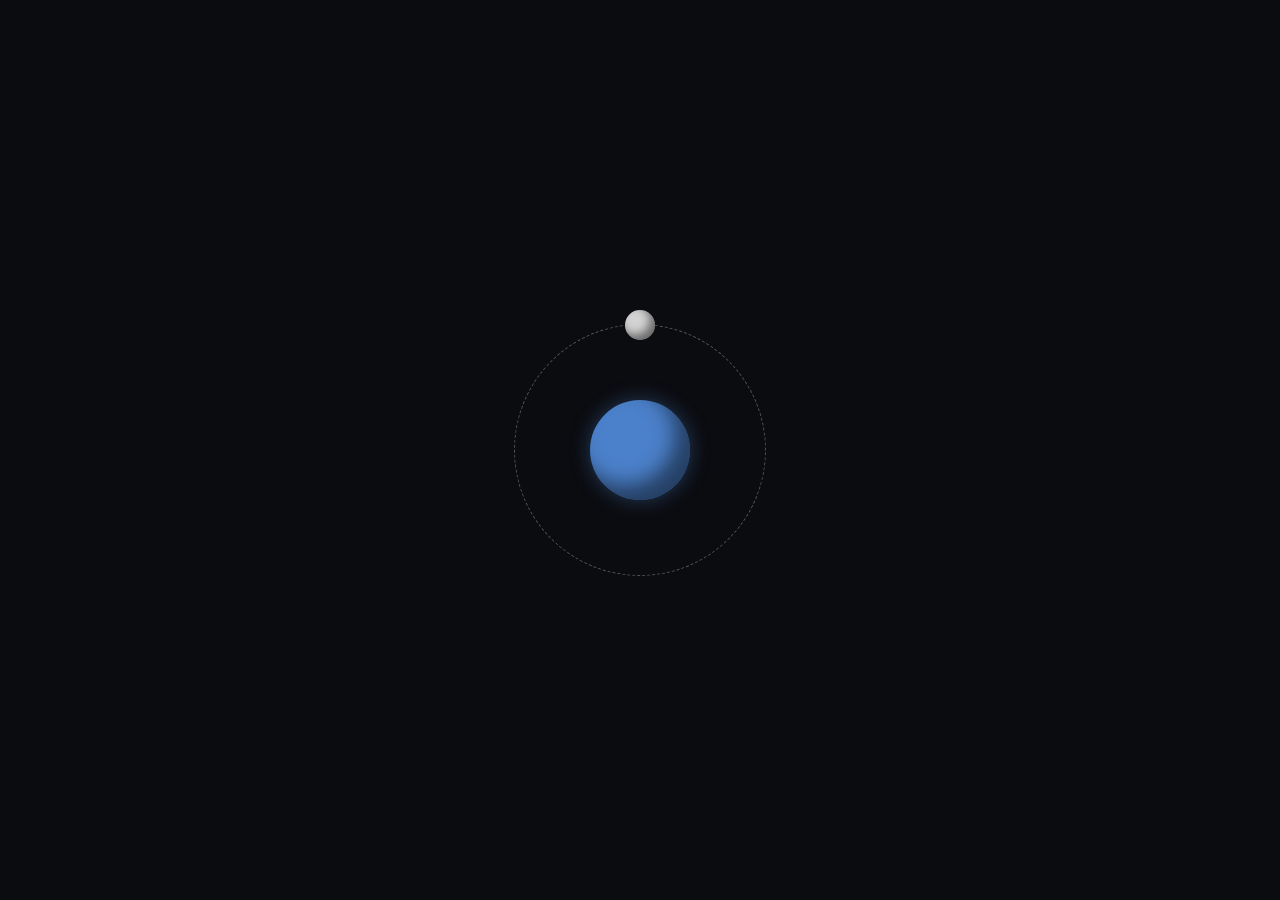
<file: lab4/index.html>
<!DOCTYPE html>
<html lang="uk">

<head>
    <meta charset="UTF-8">
    <meta name="viewport" content="width=device-width, initial-scale=1.0">
    <title>Анімація: Місяць навколо Землі</title>
    <link rel="stylesheet" href="./lab4.css">
</head>

<body>
    <div class="space">
        <div class="orbit-line"></div>

        <div class="earth"></div>

        <div class="moon-container">
            <div class="moon"></div>
        </div>
    </div>
</body>

</html>
</file>
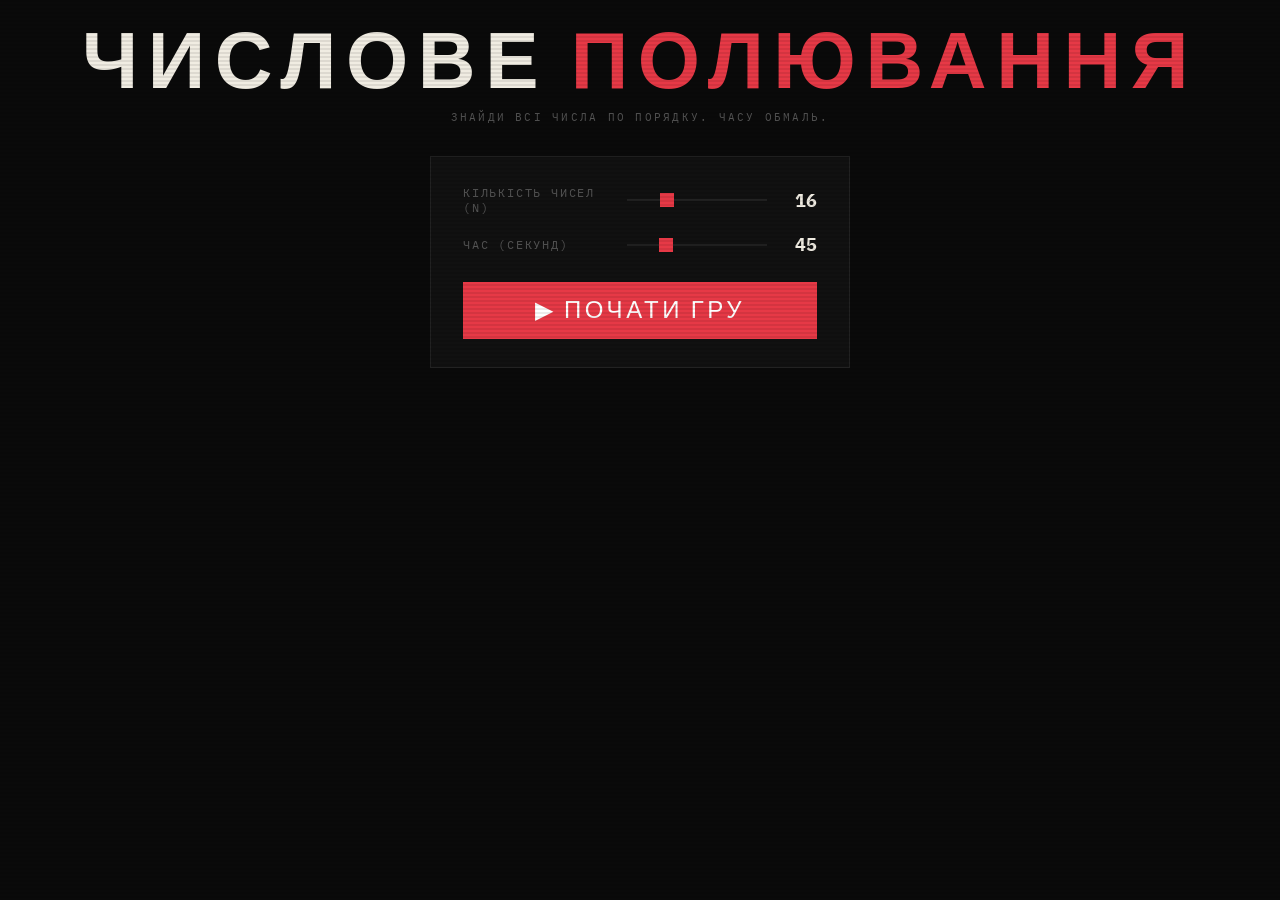
<file: lab6/index.html>
<!DOCTYPE html>
<html lang="uk">

<head>
    <meta charset="UTF-8" />
    <meta name="viewport" content="width=device-width, initial-scale=1.0" />
    <title>Числове Полювання</title>
    <link rel="preconnect" href="https://fonts.googleapis.com">
    <link href="https://fonts.googleapis.com/css2?family=Bebas+Neue&family=IBM+Plex+Mono:wght@400;700&display=swap"
        rel="stylesheet">
    <link rel="stylesheet" href="./lab6.css">

</head>

<body>

    <h1>ЧИСЛОВЕ <span>ПОЛЮВАННЯ</span></h1>
    <p class="subtitle">Знайди всі числа по порядку. Часу обмаль.</p>

    <!-- CONFIG -->
    <div id="config-panel">
        <div class="cfg-row">
            <label>Кількість чисел (N)</label>
            <div class="cfg-val">
                <input type="range" id="n-slider" min="9" max="36" step="1" value="16">
                <span class="num-display" id="n-val">16</span>
            </div>
        </div>
        <div class="cfg-row">
            <label>Час (секунд)</label>
            <div class="cfg-val">
                <input type="range" id="t-slider" min="20" max="120" step="5" value="45">
                <span class="num-display" id="t-val">45</span>
            </div>
        </div>
        <button id="start-btn">▶ ПОЧАТИ ГРУ</button>
    </div>

    <!-- HUD -->
    <div id="hud">
        <div class="hud-block">
            <span class="hud-label">Наступне</span>
            <div id="next-hint">шукай <span id="next-num">1</span></div>
        </div>
        <div class="hud-block" style="text-align:right">
            <span class="hud-label">Залишилось</span>
            <span class="hud-value" id="timer-display">45</span>
        </div>
    </div>

    <div id="progress-bar-wrap" style="display:none">
        <div id="progress-bar"></div>
    </div>

    <!-- GRID -->
    <div id="game-area">
        <div id="grid"></div>
    </div>

    <!-- OVERLAY -->
    <div id="overlay">
        <div class="overlay-box">
            <div class="overlay-icon" id="overlay-icon"></div>
            <div class="overlay-title" id="overlay-title"></div>
            <p class="overlay-sub" id="overlay-sub"></p>
            <button id="play-again-btn">ГРАТИ ЗНОВУ</button>
        </div>
    </div>

    <script src="./game.js"></script>
</body>

</html>
</file>
<file: lab4/lab4.css>
body {
    margin: 0;
    display: flex;
    justify-content: center;
    align-items: center;
    height: 100vh;
    background-color: #0b0c10;
    overflow: hidden;
}

/* Головний контейнер системи */
.space {
    position: relative;
    width: 400px;
    height: 400px;
    display: flex;
    justify-content: center;
    align-items: center;
}

/* Відображення орбіти */
.orbit-line {
    position: absolute;
    width: 250px;
    height: 250px;
    border: 1px dashed rgba(255, 255, 255, 0.3);
    border-radius: 50%;
}

/* Стилізація Землі */
.earth {
    width: 100px;
    height: 100px;
    background-color: #4b80ca;
    /* Синій колір океанів */
    border-radius: 50%;
    /* Додаємо тінь для ефекту об'єму (сфери) та легке світіння атмосфери */
    box-shadow: inset -15px -15px 20px rgba(0, 0, 0, 0.5), 0 0 20px rgba(75, 128, 202, 0.4);
    position: absolute;
}

/* Контейнер Місяця, який бере на себе функцію обертання */
.moon-container {
    position: absolute;
    width: 250px;
    height: 250px;
    /* Запуск анімації: назва, тривалість, рівномірна швидкість, нескінченний повтор */
    animation: orbit 5s linear infinite;
}

/* Стилізація Місяця */
.moon {
    width: 30px;
    height: 30px;
    background-color: #d3d3d3;
    border-radius: 50%;
    /* Тінь для об'єму */
    box-shadow: inset -5px -5px 10px rgba(0, 0, 0, 0.5);
    position: absolute;
    top: 0;
    left: 50%;
    /* Зміщуємо Місяць точно на лінію орбіти */
    transform: translate(-50%, -50%);
}

/* Ключові кадри для обертання */
@keyframes orbit {
    0% {
        transform: rotate(0deg);
    }

    100% {
        transform: rotate(360deg);
    }
}
</file>
<file: lab6/lab6.css>
:root {
    --bg: #0a0a0a;
    --surface: #111;
    --border: #222;
    --accent: #e63946;
    --accent-dim: #7d1a21;
    --found: #e63946;
    --text-main: #f0ece2;
    --text-dim: #555;
    --timer-warn: #ff9f1c;
    --timer-danger: #e63946;
    --cell-bg: #161616;
    --cell-hover: #1e1e1e;
}

* {
    box-sizing: border-box;
    margin: 0;
    padding: 0;
}

body {
    background: var(--bg);
    color: var(--text-main);
    font-family: 'IBM Plex Mono', monospace;
    min-height: 100vh;
    display: flex;
    flex-direction: column;
    align-items: center;
    justify-content: flex-start;
    padding: 24px 16px 48px;
    overflow-x: hidden;
}

/* scanline overlay */
body::before {
    content: '';
    position: fixed;
    inset: 0;
    background: repeating-linear-gradient(0deg,
            transparent,
            transparent 2px,
            rgba(0, 0, 0, 0.08) 2px,
            rgba(0, 0, 0, 0.08) 4px);
    pointer-events: none;
    z-index: 999;
}

h1 {
    font-family: 'Bebas Neue', sans-serif;
    font-size: clamp(2.5rem, 8vw, 5rem);
    letter-spacing: 0.12em;
    color: var(--text-main);
    text-align: center;
    line-height: 1;
    margin-bottom: 6px;
}

h1 span {
    color: var(--accent);
}

.subtitle {
    font-size: 0.7rem;
    color: var(--text-dim);
    letter-spacing: 0.2em;
    text-transform: uppercase;
    margin-bottom: 32px;
    text-align: center;
}

/* ── CONFIG PANEL ── */
#config-panel {
    background: var(--surface);
    border: 1px solid var(--border);
    padding: 28px 32px;
    width: min(420px, 100%);
    margin-bottom: 28px;
}

.cfg-row {
    display: flex;
    align-items: center;
    justify-content: space-between;
    margin-bottom: 18px;
}

.cfg-row label {
    font-size: 0.75rem;
    letter-spacing: 0.15em;
    text-transform: uppercase;
    color: var(--text-dim);
}

.cfg-row .cfg-val {
    display: flex;
    align-items: center;
    gap: 12px;
}

.cfg-row input[type=range] {
    -webkit-appearance: none;
    width: 140px;
    height: 2px;
    background: var(--border);
    outline: none;
}

.cfg-row input[type=range]::-webkit-slider-thumb {
    -webkit-appearance: none;
    width: 14px;
    height: 14px;
    background: var(--accent);
    border-radius: 0;
    cursor: pointer;
}

.cfg-row .num-display {
    font-size: 1.1rem;
    font-weight: 700;
    color: var(--text-main);
    min-width: 38px;
    text-align: right;
}

#start-btn {
    width: 100%;
    padding: 14px;
    background: var(--accent);
    color: #fff;
    font-family: 'Bebas Neue', sans-serif;
    font-size: 1.5rem;
    letter-spacing: 0.15em;
    border: none;
    cursor: pointer;
    transition: background 0.15s, transform 0.1s;
    margin-top: 8px;
}

#start-btn:hover {
    background: #ff4d5a;
    transform: translateY(-1px);
}

#start-btn:active {
    transform: translateY(1px);
}

/* ── HUD ── */
#hud {
    display: none;
    width: min(700px, 100%);
    flex-direction: row;
    align-items: center;
    justify-content: space-between;
    margin-bottom: 20px;
    gap: 12px;
    flex-wrap: wrap;
}

.hud-block {
    display: flex;
    flex-direction: column;
    gap: 2px;
}

.hud-label {
    font-size: 0.6rem;
    letter-spacing: 0.2em;
    text-transform: uppercase;
    color: var(--text-dim);
}

.hud-value {
    font-size: 1.4rem;
    font-weight: 700;
    color: var(--text-main);
    line-height: 1;
}

#timer-display {
    font-size: 2.2rem;
    font-family: 'Bebas Neue', sans-serif;
    letter-spacing: 0.08em;
    transition: color 0.3s;
}

#timer-display.warn {
    color: var(--timer-warn);
}

#timer-display.danger {
    color: var(--timer-danger);
    animation: blink 0.5s step-end infinite;
}

@keyframes blink {
    50% {
        opacity: 0.3;
    }
}

#progress-bar-wrap {
    width: 100%;
    height: 3px;
    background: var(--border);
    margin-bottom: 12px;
}

#progress-bar {
    height: 100%;
    background: var(--accent);
    width: 0%;
    transition: width 0.3s;
}

/* ── GRID ── */
#game-area {
    display: none;
    width: min(700px, 100%);
}

#grid {
    display: grid;
    gap: 6px;
}

.cell {
    background: var(--cell-bg);
    border: 1px solid var(--border);
    display: flex;
    align-items: center;
    justify-content: center;
    cursor: pointer;
    aspect-ratio: 1;
    transition: background 0.12s, border-color 0.12s, transform 0.1s;
    font-family: 'Bebas Neue', sans-serif;
    user-select: none;
    position: relative;
    overflow: hidden;
}

.cell:hover:not(.found) {
    background: var(--cell-hover);
    border-color: #333;
    transform: scale(1.04);
    z-index: 2;
}

.cell.found {
    background: var(--found);
    border-color: var(--found);
    cursor: default;
}

.cell.found .cell-num {
    color: #fff !important;
    text-shadow: none !important;
}

.cell.wrong-shake {
    animation: shake 0.3s ease;
}

@keyframes shake {

    0%,
    100% {
        transform: translateX(0);
    }

    25% {
        transform: translateX(-6px);
    }

    75% {
        transform: translateX(6px);
    }
}

.cell-num {
    position: relative;
    z-index: 1;
    line-height: 1;
    transition: transform 0.1s;
}

/* ── OVERLAY ── */
#overlay {
    display: none;
    position: fixed;
    inset: 0;
    background: rgba(0, 0, 0, 0.85);
    z-index: 100;
    align-items: center;
    justify-content: center;
}

#overlay.show {
    display: flex;
}

.overlay-box {
    background: var(--surface);
    border: 1px solid var(--border);
    padding: 40px 48px;
    text-align: center;
    max-width: 380px;
    width: 90%;
    animation: fadeUp 0.3s ease;
}

@keyframes fadeUp {
    from {
        opacity: 0;
        transform: translateY(20px);
    }

    to {
        opacity: 1;
        transform: translateY(0);
    }
}

.overlay-icon {
    font-size: 3.5rem;
    margin-bottom: 12px;
}

.overlay-title {
    font-family: 'Bebas Neue', sans-serif;
    font-size: 2.8rem;
    letter-spacing: 0.12em;
    margin-bottom: 8px;
}

.overlay-title.win {
    color: #4caf50;
}

.overlay-title.lose {
    color: var(--accent);
}

.overlay-sub {
    font-size: 0.75rem;
    color: var(--text-dim);
    letter-spacing: 0.1em;
    margin-bottom: 28px;
    line-height: 1.7;
}

.overlay-sub strong {
    color: var(--text-main);
}

#play-again-btn {
    padding: 12px 36px;
    background: transparent;
    color: var(--text-main);
    font-family: 'Bebas Neue', sans-serif;
    font-size: 1.3rem;
    letter-spacing: 0.15em;
    border: 1px solid var(--text-main);
    cursor: pointer;
    transition: background 0.15s, color 0.15s;
}

#play-again-btn:hover {
    background: var(--text-main);
    color: var(--bg);
}

/* next-number hint */
#next-hint {
    font-size: 0.65rem;
    color: var(--text-dim);
    letter-spacing: 0.15em;
    text-transform: uppercase;
    text-align: right;
}

#next-hint span {
    color: var(--text-main);
    font-weight: 700;
}
</file>
